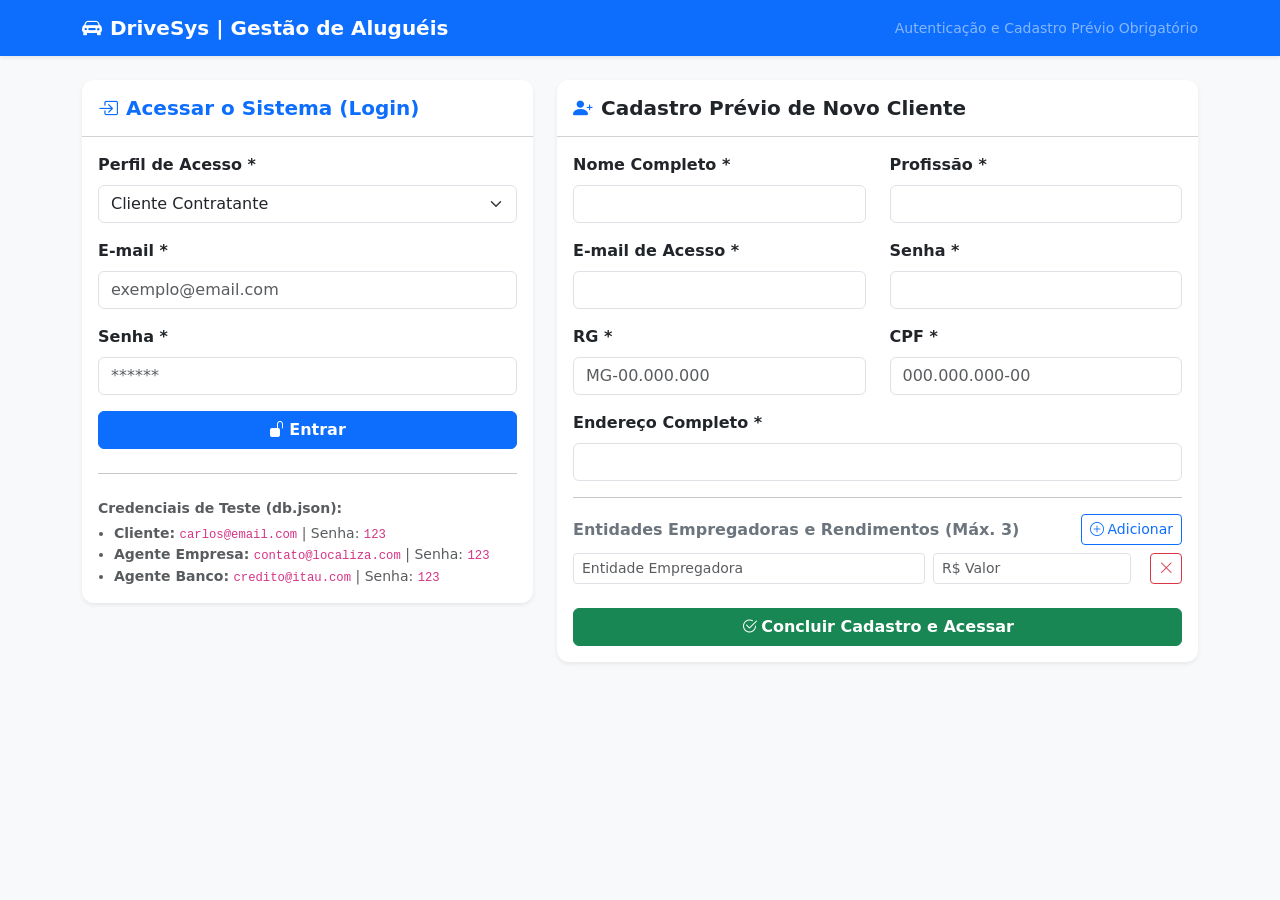
<file: index.html>
<!DOCTYPE html>
<html lang="pt-BR">
<head>
  <meta charset="UTF-8">
  <meta name="viewport" content="width=device-width, initial-scale=1.0">
  <title>DriveSys - Acesso e Cadastro Prévio</title>
  <link href="https://cdn.jsdelivr.net/npm/bootstrap@5.3.3/dist/css/bootstrap.min.css" rel="stylesheet">
  <link href="https://cdn.jsdelivr.net/npm/bootstrap-icons@1.11.3/font/bootstrap-icons.min.css" rel="stylesheet">
  <link rel="stylesheet" href="css/style.css">
</head>
<body class="bg-light">

  <nav class="navbar navbar-expand-lg navbar-dark bg-primary shadow-sm">
    <div class="container">
      <a class="navbar-brand fw-bold" href="index.html">
        <i class="bi bi-car-front-fill me-2"></i>DriveSys | Gestão de Aluguéis
      </a>
      <span class="navbar-text text-white-50 small">
        Autenticação e Cadastro Prévio Obrigatório
      </span>
    </div>
  </nav>

  <div class="container mt-3">
    <div id="apiErrorAlert" class="alert alert-danger d-none shadow-sm" role="alert">
      <i class="bi bi-hdd-network-fill me-2"></i>
      <strong>Falha de Conexão com o Servidor REST (<code>http://localhost:3000</code>)!</strong>
      A persistência exige o JSON Server ativo. Execute no terminal: <code>npx json-server@0.17.4 --watch db.json --port 3000</code>.
    </div>
    <div id="feedbackAlert" class="alert d-none shadow-sm" role="alert"></div>
  </div>

  <main class="container my-4">
    <div class="row g-4 align-items-start">
      <div class="col-lg-5">
        <div class="card border-0 shadow-sm">
          <div class="card-header bg-white py-3">
            <h5 class="card-title mb-0 fw-bold text-primary">
              <i class="bi bi-box-arrow-in-right me-2"></i>Acessar o Sistema (Login)
            </h5>
          </div>
          <div class="card-body">
            <form id="formLogin">
              <div class="mb-3">
                <label class="form-label fw-semibold">Perfil de Acesso *</label>
                <select id="loginPerfil" class="form-select" required>
                  <option value="CLIENTE">Cliente Contratante</option>
                  <option value="AGENTE">Agente (Empresa Locadora / Banco)</option>
                </select>
              </div>
              <div class="mb-3">
                <label class="form-label fw-semibold">E-mail *</label>
                <input type="email" id="loginEmail" class="form-control" placeholder="exemplo@email.com" required>
              </div>
              <div class="mb-3">
                <label class="form-label fw-semibold">Senha *</label>
                <input type="password" id="loginSenha" class="form-control" placeholder="******" required>
              </div>
              <button type="submit" class="btn btn-primary w-100 fw-semibold">
                <i class="bi bi-unlock-fill me-1"></i>Entrar
              </button>
            </form>

            <hr class="my-4">
            <div class="small text-muted">
              <strong>Credenciais de Teste (db.json):</strong>
              <ul class="mb-0 mt-1 ps-3">
                <li><strong>Cliente:</strong> <code>carlos@email.com</code> | Senha: <code>123</code></li>
                <li><strong>Agente Empresa:</strong> <code>contato@localiza.com</code> | Senha: <code>123</code></li>
                <li><strong>Agente Banco:</strong> <code>credito@itau.com</code> | Senha: <code>123</code></li>
              </ul>
            </div>
          </div>
        </div>
      </div>

      <div class="col-lg-7">
        <div class="card border-0 shadow-sm">
          <div class="card-header bg-white py-3">
            <h5 class="card-title mb-0 fw-bold text-dark">
              <i class="bi bi-person-plus-fill me-2 text-primary"></i>Cadastro Prévio de Novo Cliente
            </h5>
          </div>
          <div class="card-body">
            <form id="formCadastroCliente">
              <div class="row">
                <div class="col-md-6 mb-3">
                  <label class="form-label fw-semibold">Nome Completo *</label>
                  <input type="text" id="cadNome" class="form-control" required>
                </div>
                <div class="col-md-6 mb-3">
                  <label class="form-label fw-semibold">Profissão *</label>
                  <input type="text" id="cadProfissao" class="form-control" required>
                </div>
              </div>

              <div class="row">
                <div class="col-md-6 mb-3">
                  <label class="form-label fw-semibold">E-mail de Acesso *</label>
                  <input type="email" id="cadEmail" class="form-control" required>
                </div>
                <div class="col-md-6 mb-3">
                  <label class="form-label fw-semibold">Senha *</label>
                  <input type="password" id="cadSenha" class="form-control" required>
                </div>
              </div>

              <div class="row">
                <div class="col-md-6 mb-3">
                  <label class="form-label fw-semibold">RG *</label>
                  <input type="text" id="cadRg" class="form-control" placeholder="MG-00.000.000" required>
                </div>
                <div class="col-md-6 mb-3">
                  <label class="form-label fw-semibold">CPF *</label>
                  <input type="text" id="cadCpf" class="form-control" placeholder="000.000.000-00" required>
                </div>
              </div>

              <div class="mb-3">
                <label class="form-label fw-semibold">Endereço Completo *</label>
                <input type="text" id="cadEndereco" class="form-control" required>
              </div>

              <hr>
              <div class="d-flex justify-content-between align-items-center mb-2">
                <label class="form-label fw-bold text-secondary mb-0">
                  Entidades Empregadoras e Rendimentos (Máx. 3)
                </label>
                <button type="button" class="btn btn-sm btn-outline-primary" id="btnAddRendimento">
                  <i class="bi bi-plus-circle me-1"></i>Adicionar
                </button>
              </div>
              <div id="listaRendimentosInputs"></div>

              <button type="submit" class="btn btn-success w-100 fw-semibold mt-3">
                <i class="bi bi-check2-circle me-1"></i>Concluir Cadastro e Acessar
              </button>
            </form>
          </div>
        </div>
      </div>
    </div>
  </main>

  <script src="https://cdn.jsdelivr.net/npm/bootstrap@5.3.3/dist/js/bootstrap.bundle.min.js"></script>
  <script type="module" src="js/controllers/loginController.js"></script>
</body>
</html>
</file>
<file: css/style.css>
body {
  font-family: 'Segoe UI', system-ui, -apple-system, sans-serif;
}

.nav-pills .nav-link {
  color: #495057;
  border-radius: 0.5rem;
  transition: all 0.2s ease-in-out;
}

.nav-pills .nav-link.active {
  background-color: #0d6efd;
  color: #fff;
  box-shadow: 0 3px 8px rgba(13, 110, 253, 0.25);
}

.card {
  border-radius: 0.75rem;
}

.card-header {
  border-top-left-radius: 0.75rem !important;
  border-top-right-radius: 0.75rem !important;
}

.pedido-card {
  border-left: 5px solid #0d6efd;
  transition: transform 0.15s ease;
}

.pedido-card:hover {
  transform: translateY(-2px);
}

.pedido-status-analise {
  border-left-color: #ffc107 !important;
}

.pedido-status-aprovado {
  border-left-color: #0dcaf0 !important;
}

.pedido-status-executado {
  border-left-color: #198754 !important;
}

.pedido-status-rejeitado,
.pedido-status-cancelado {
  border-left-color: #dc3545 !important;
}
</file>
